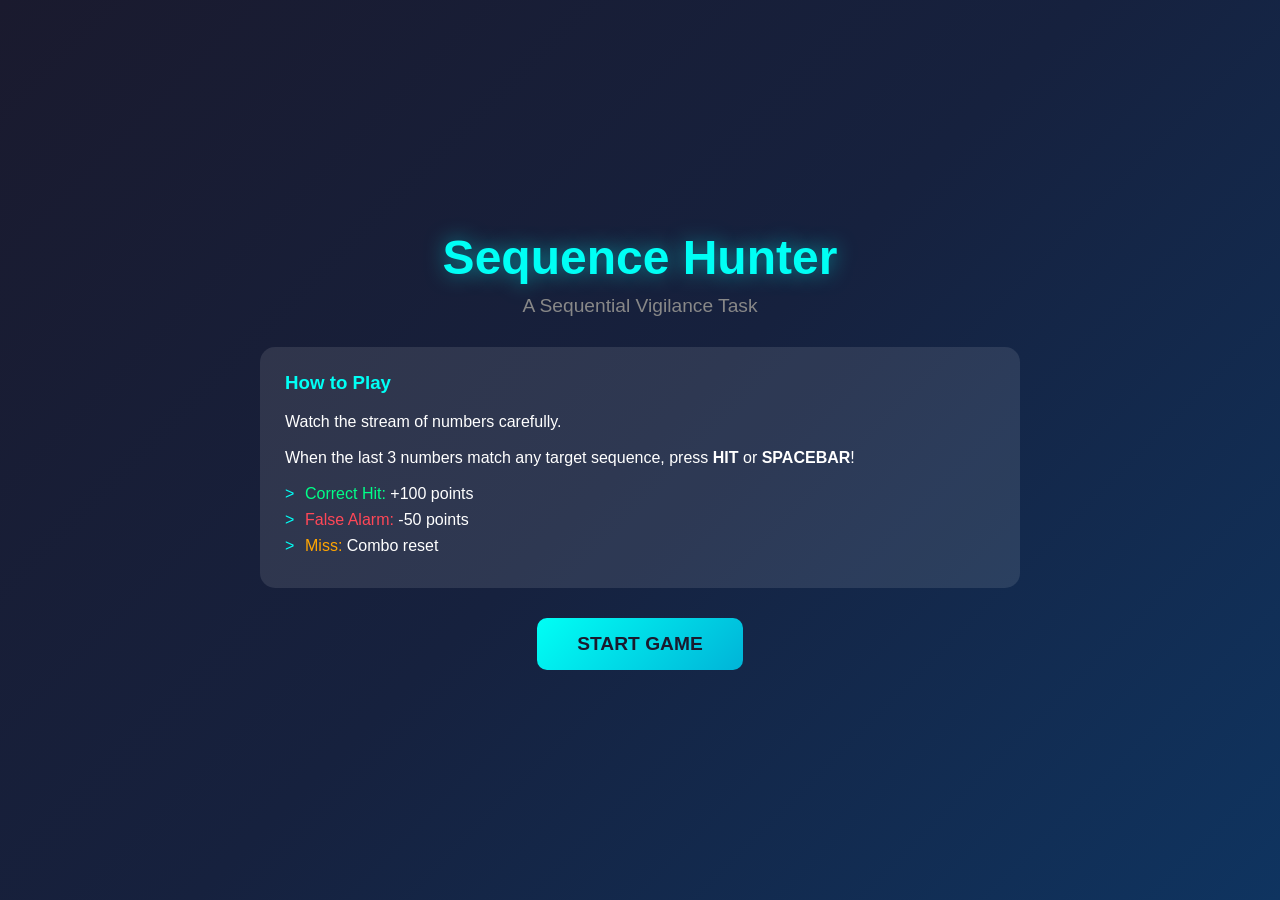
<file: sequence-hunter-game/index.html>
<!DOCTYPE html>
<html lang="en">
<head>
    <meta charset="UTF-8">
    <meta name="viewport" content="width=device-width, initial-scale=1.0">
    <title>Sequence Hunter</title>
    <link rel="stylesheet" href="styles.css">
</head>
<body>
    <div class="game-container">
        <!-- Start Screen -->
        <div id="start-screen" class="screen">
            <h1>Sequence Hunter</h1>
            <p class="subtitle">A Sequential Vigilance Task</p>
            <div class="instructions">
                <h3>How to Play</h3>
                <p>Watch the stream of numbers carefully.</p>
                <p>When the last 3 numbers match any target sequence, press <strong>HIT</strong> or <strong>SPACEBAR</strong>!</p>
                <ul>
                    <li><span class="green">Correct Hit:</span> +100 points</li>
                    <li><span class="red">False Alarm:</span> -50 points</li>
                    <li><span class="yellow">Miss:</span> Combo reset</li>
                </ul>
            </div>
            <button id="start-btn" class="btn btn-primary">Start Game</button>
        </div>

        <!-- Game Screen -->
        <div id="game-screen" class="screen hidden">
            <!-- HUD -->
            <div class="hud">
                <div class="hud-item">
                    <span class="hud-label">Score</span>
                    <span id="score" class="hud-value">0</span>
                </div>
                <div class="hud-item">
                    <span class="hud-label">Level</span>
                    <span id="level" class="hud-value">1</span>
                </div>
                <div class="hud-item">
                    <span class="hud-label">Combo</span>
                    <span id="combo" class="hud-value">x1</span>
                </div>
                <div class="hud-item">
                    <span class="hud-label">Time</span>
                    <span id="timer" class="hud-value">60</span>
                </div>
            </div>

            <!-- The Stream -->
            <div class="stream-container">
                <h2>The Stream</h2>
                <div id="stream-display" class="stream-display">
                    <span id="current-number">-</span>
                </div>
                <div id="buffer-display" class="buffer-display">
                    <span class="buffer-label">Buffer:</span>
                    <span id="buffer-0" class="buffer-num">-</span>
                    <span id="buffer-1" class="buffer-num">-</span>
                    <span id="buffer-2" class="buffer-num">-</span>
                </div>
            </div>

            <!-- Feedback Display -->
            <div id="feedback" class="feedback hidden"></div>

            <!-- The Targets -->
            <div class="targets-container">
                <h2>Target Sequences</h2>
                <div class="targets">
                    <div id="target-0" class="target-box">
                        <span class="target-num">-</span>
                        <span class="target-sep">-</span>
                        <span class="target-num">-</span>
                        <span class="target-sep">-</span>
                        <span class="target-num">-</span>
                    </div>
                    <div id="target-1" class="target-box">
                        <span class="target-num">-</span>
                        <span class="target-sep">-</span>
                        <span class="target-num">-</span>
                        <span class="target-sep">-</span>
                        <span class="target-num">-</span>
                    </div>
                    <div id="target-2" class="target-box">
                        <span class="target-num">-</span>
                        <span class="target-sep">-</span>
                        <span class="target-num">-</span>
                        <span class="target-sep">-</span>
                        <span class="target-num">-</span>
                    </div>
                </div>
            </div>

            <!-- Hit Button -->
            <div class="input-container">
                <button id="hit-btn" class="btn btn-hit">HIT</button>
                <p class="hint">or press SPACEBAR</p>
            </div>
        </div>

        <!-- Game Over Screen -->
        <div id="gameover-screen" class="screen hidden">
            <h1>Game Over</h1>
            <div class="final-stats">
                <div class="stat">
                    <span class="stat-label">Final Score</span>
                    <span id="final-score" class="stat-value">0</span>
                </div>
                <div class="stat">
                    <span class="stat-label">Level Reached</span>
                    <span id="final-level" class="stat-value">1</span>
                </div>
                <div class="stat">
                    <span class="stat-label">Hits</span>
                    <span id="final-hits" class="stat-value">0</span>
                </div>
                <div class="stat">
                    <span class="stat-label">Misses</span>
                    <span id="final-misses" class="stat-value">0</span>
                </div>
                <div class="stat">
                    <span class="stat-label">False Alarms</span>
                    <span id="final-false-alarms" class="stat-value">0</span>
                </div>
                <div class="stat">
                    <span class="stat-label">Best Combo</span>
                    <span id="final-best-combo" class="stat-value">x1</span>
                </div>
            </div>
            <button id="restart-btn" class="btn btn-primary">Play Again</button>
        </div>
    </div>

    <script src="game.js"></script>
</body>
</html>
</file>
<file: sequence-hunter-game/styles.css>
* {
    margin: 0;
    padding: 0;
    box-sizing: border-box;
}

body {
    font-family: 'Segoe UI', Tahoma, Geneva, Verdana, sans-serif;
    background: linear-gradient(135deg, #1a1a2e 0%, #16213e 50%, #0f3460 100%);
    min-height: 100vh;
    display: flex;
    justify-content: center;
    align-items: center;
    color: #fff;
}

.game-container {
    width: 100%;
    max-width: 800px;
    padding: 20px;
}

.screen {
    text-align: center;
}

.hidden {
    display: none !important;
}

/* Start Screen */
#start-screen h1 {
    font-size: 3rem;
    margin-bottom: 10px;
    text-shadow: 0 0 20px rgba(0, 255, 255, 0.5);
    color: #00fff5;
}

.subtitle {
    font-size: 1.2rem;
    color: #888;
    margin-bottom: 30px;
}

.instructions {
    background: rgba(255, 255, 255, 0.1);
    border-radius: 15px;
    padding: 25px;
    margin-bottom: 30px;
    text-align: left;
}

.instructions h3 {
    margin-bottom: 15px;
    color: #00fff5;
}

.instructions p {
    margin-bottom: 10px;
    line-height: 1.6;
}

.instructions ul {
    list-style: none;
    margin-top: 15px;
}

.instructions li {
    margin-bottom: 8px;
    padding-left: 20px;
    position: relative;
}

.instructions li::before {
    content: '>';
    position: absolute;
    left: 0;
    color: #00fff5;
}

.green { color: #00ff88; }
.red { color: #ff4757; }
.yellow { color: #ffa502; }

/* Buttons */
.btn {
    padding: 15px 40px;
    font-size: 1.2rem;
    border: none;
    border-radius: 10px;
    cursor: pointer;
    transition: all 0.3s ease;
    font-weight: bold;
    text-transform: uppercase;
}

.btn-primary {
    background: linear-gradient(135deg, #00fff5 0%, #00b4d8 100%);
    color: #1a1a2e;
}

.btn-primary:hover {
    transform: scale(1.05);
    box-shadow: 0 0 30px rgba(0, 255, 245, 0.5);
}

.btn-hit {
    background: linear-gradient(135deg, #ff6b6b 0%, #ee5a24 100%);
    color: #fff;
    padding: 25px 60px;
    font-size: 1.5rem;
    border-radius: 15px;
}

.btn-hit:hover {
    transform: scale(1.05);
    box-shadow: 0 0 30px rgba(255, 107, 107, 0.5);
}

.btn-hit:active {
    transform: scale(0.95);
}

/* HUD */
.hud {
    display: flex;
    justify-content: space-around;
    margin-bottom: 30px;
    padding: 15px;
    background: rgba(0, 0, 0, 0.3);
    border-radius: 15px;
}

.hud-item {
    display: flex;
    flex-direction: column;
    align-items: center;
}

.hud-label {
    font-size: 0.9rem;
    color: #888;
    text-transform: uppercase;
}

.hud-value {
    font-size: 1.8rem;
    font-weight: bold;
    color: #00fff5;
}

/* Stream Display */
.stream-container {
    margin-bottom: 20px;
}

.stream-container h2 {
    margin-bottom: 15px;
    color: #888;
    font-size: 1rem;
    text-transform: uppercase;
}

.stream-display {
    width: 180px;
    height: 180px;
    margin: 0 auto 20px;
    background: rgba(0, 0, 0, 0.5);
    border: 4px solid #00fff5;
    border-radius: 20px;
    display: flex;
    justify-content: center;
    align-items: center;
    box-shadow: 0 0 40px rgba(0, 255, 245, 0.3), inset 0 0 40px rgba(0, 255, 245, 0.1);
}

#current-number {
    font-size: 6rem;
    font-weight: bold;
    color: #fff;
    text-shadow: 0 0 20px rgba(255, 255, 255, 0.5);
    transition: opacity 0.1s ease;
}

.stream-display.correct {
    animation: correctFlash 0.5s ease;
    border-color: #00ff88;
    box-shadow: 0 0 60px rgba(0, 255, 136, 0.8);
}

.stream-display.incorrect {
    animation: shake 0.5s ease;
    border-color: #ff4757;
    box-shadow: 0 0 60px rgba(255, 71, 87, 0.8);
}

.stream-display.miss {
    animation: missFlash 0.5s ease;
    border-color: #ffa502;
    box-shadow: 0 0 60px rgba(255, 165, 2, 0.8);
}

@keyframes correctFlash {
    0%, 100% { background: rgba(0, 0, 0, 0.5); }
    50% { background: rgba(0, 255, 136, 0.3); }
}

@keyframes shake {
    0%, 100% { transform: translateX(0); }
    20% { transform: translateX(-10px); }
    40% { transform: translateX(10px); }
    60% { transform: translateX(-10px); }
    80% { transform: translateX(10px); }
}

@keyframes missFlash {
    0%, 100% { background: rgba(0, 0, 0, 0.5); }
    50% { background: rgba(255, 165, 2, 0.3); }
}

/* Buffer Display */
.buffer-display {
    display: flex;
    justify-content: center;
    align-items: center;
    gap: 10px;
}

.buffer-label {
    color: #888;
    font-size: 0.9rem;
}

.buffer-num {
    width: 40px;
    height: 40px;
    background: rgba(0, 0, 0, 0.3);
    border: 2px solid #444;
    border-radius: 8px;
    display: flex;
    justify-content: center;
    align-items: center;
    font-size: 1.5rem;
    font-weight: bold;
    color: #888;
}

.buffer-num.active {
    border-color: #00fff5;
    color: #00fff5;
}

/* Feedback */
.feedback {
    padding: 15px 30px;
    border-radius: 10px;
    font-size: 1.2rem;
    font-weight: bold;
    margin-bottom: 20px;
    animation: fadeInOut 1s ease;
}

.feedback.correct {
    background: rgba(0, 255, 136, 0.2);
    border: 2px solid #00ff88;
    color: #00ff88;
}

.feedback.incorrect {
    background: rgba(255, 71, 87, 0.2);
    border: 2px solid #ff4757;
    color: #ff4757;
}

.feedback.miss {
    background: rgba(255, 165, 2, 0.2);
    border: 2px solid #ffa502;
    color: #ffa502;
}

@keyframes fadeInOut {
    0% { opacity: 0; transform: translateY(-10px); }
    20% { opacity: 1; transform: translateY(0); }
    80% { opacity: 1; }
    100% { opacity: 0; }
}

/* Targets */
.targets-container {
    margin-bottom: 30px;
}

.targets-container h2 {
    margin-bottom: 15px;
    color: #888;
    font-size: 1rem;
    text-transform: uppercase;
}

.targets {
    display: flex;
    justify-content: center;
    gap: 20px;
    flex-wrap: wrap;
}

.target-box {
    background: rgba(0, 0, 0, 0.4);
    border: 3px solid #444;
    border-radius: 15px;
    padding: 15px 25px;
    display: flex;
    align-items: center;
    gap: 5px;
    transition: all 0.3s ease;
}

.target-box.matched {
    border-color: #00ff88;
    box-shadow: 0 0 30px rgba(0, 255, 136, 0.5);
    animation: pulse 0.5s ease;
}

.target-box.partial {
    border-color: #ffa502;
    box-shadow: 0 0 20px rgba(255, 165, 2, 0.3);
}

@keyframes pulse {
    0%, 100% { transform: scale(1); }
    50% { transform: scale(1.05); }
}

.target-num {
    font-size: 2rem;
    font-weight: bold;
    color: #fff;
    min-width: 30px;
    text-align: center;
}

.target-sep {
    color: #444;
    font-size: 1.5rem;
}

/* Input Container */
.input-container {
    margin-top: 20px;
}

.hint {
    margin-top: 10px;
    color: #666;
    font-size: 0.9rem;
}

/* Game Over Screen */
#gameover-screen h1 {
    font-size: 2.5rem;
    margin-bottom: 30px;
    color: #ff4757;
    text-shadow: 0 0 20px rgba(255, 71, 87, 0.5);
}

.final-stats {
    display: grid;
    grid-template-columns: repeat(2, 1fr);
    gap: 20px;
    margin-bottom: 30px;
    padding: 20px;
    background: rgba(0, 0, 0, 0.3);
    border-radius: 15px;
}

.stat {
    display: flex;
    flex-direction: column;
    align-items: center;
}

.stat-label {
    font-size: 0.9rem;
    color: #888;
    text-transform: uppercase;
    margin-bottom: 5px;
}

.stat-value {
    font-size: 2rem;
    font-weight: bold;
    color: #00fff5;
}

/* Level Up Notification */
.level-up {
    position: fixed;
    top: 50%;
    left: 50%;
    transform: translate(-50%, -50%);
    background: rgba(0, 255, 245, 0.2);
    border: 3px solid #00fff5;
    border-radius: 20px;
    padding: 30px 50px;
    font-size: 2rem;
    font-weight: bold;
    color: #00fff5;
    text-shadow: 0 0 20px rgba(0, 255, 245, 0.8);
    animation: levelUp 1.5s ease forwards;
    z-index: 100;
}

@keyframes levelUp {
    0% { opacity: 0; transform: translate(-50%, -50%) scale(0.5); }
    20% { opacity: 1; transform: translate(-50%, -50%) scale(1.2); }
    40% { transform: translate(-50%, -50%) scale(1); }
    80% { opacity: 1; }
    100% { opacity: 0; transform: translate(-50%, -50%) scale(1.5); }
}

/* Responsive */
@media (max-width: 600px) {
    #start-screen h1 {
        font-size: 2rem;
    }

    .stream-display {
        width: 140px;
        height: 140px;
    }

    #current-number {
        font-size: 4rem;
    }

    .targets {
        flex-direction: column;
        align-items: center;
    }

    .hud {
        flex-wrap: wrap;
        gap: 15px;
    }

    .final-stats {
        grid-template-columns: 1fr;
    }
}
</file>
